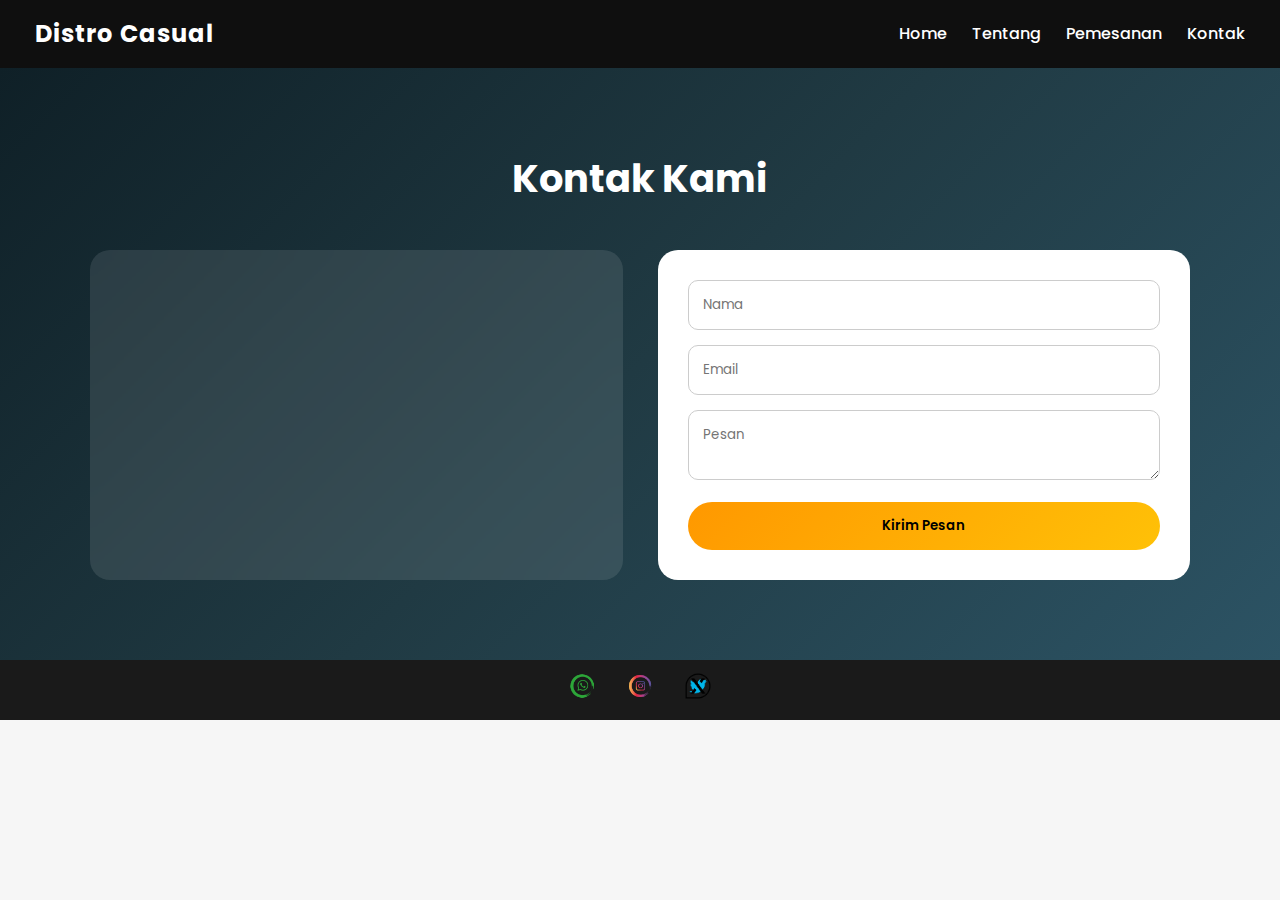
<file: Uas 2026/kontak.html>
<!DOCTYPE html>
<html lang="id">
<head>
  <meta charset="UTF-8">
  <title>Kontak</title>
  <link rel="stylesheet" href="style.css">
</head>
<body>

<!-- NAVBAR -->

<nav>
  <h2>Distro Casual</h2>

 <div class="menu-toggle" onclick="toggleMenu()">
    <span></span>
    <span></span>
    <span></span>
  </div>

  <ul>
    <li><a href="index.html">Home</a></li>
    <li><a href="tentang.html">Tentang</a></li>
    <li><a href="pemesanan.html">Pemesanan</a></li>
    <li><a href="kontak.html">Kontak</a></li>
  </ul>
</nav>

<!-- (navbar di sini) -->

<section class="kontak">
  <h2>Kontak Kami</h2>

  <div class="kontak-wrapper">
    <!-- INFO KONTAK -->
    <div class="kontak-info">

      <iframe 
        src="https://www.google.com/maps?q=Bogor&output=embed"
        width="100%" height="200" style="border:0;">
      </iframe>
    </div>

    <!-- FORM KONTAK -->
    <form class="kontak-form" onsubmit="kirimPesan(event)">
      <input type="text" id="nama" placeholder="Nama" required>
      <input type="email" id="email" placeholder="Email" required>
      <textarea id="pesan" placeholder="Pesan" required></textarea>

      <button type="submit">Kirim Pesan</button>
      <p id="status" class="status"></p>
    </form>
  </div>
</section>

<div class="social-bar">
  <a href="https://wa.me/6281234567890" target="_blank">
    <img src="WA.png">
  </a>
  <a href="https://instagram.com/distrocasual" target="_blank">
    <img src="IG.png">
  </a>
  <a href="https://twitter.com/distrocasual" target="_blank">
    <img src="TW.png">
  </a>
</div>

<script src="script.js"></script>

</body>
</html>
</file>
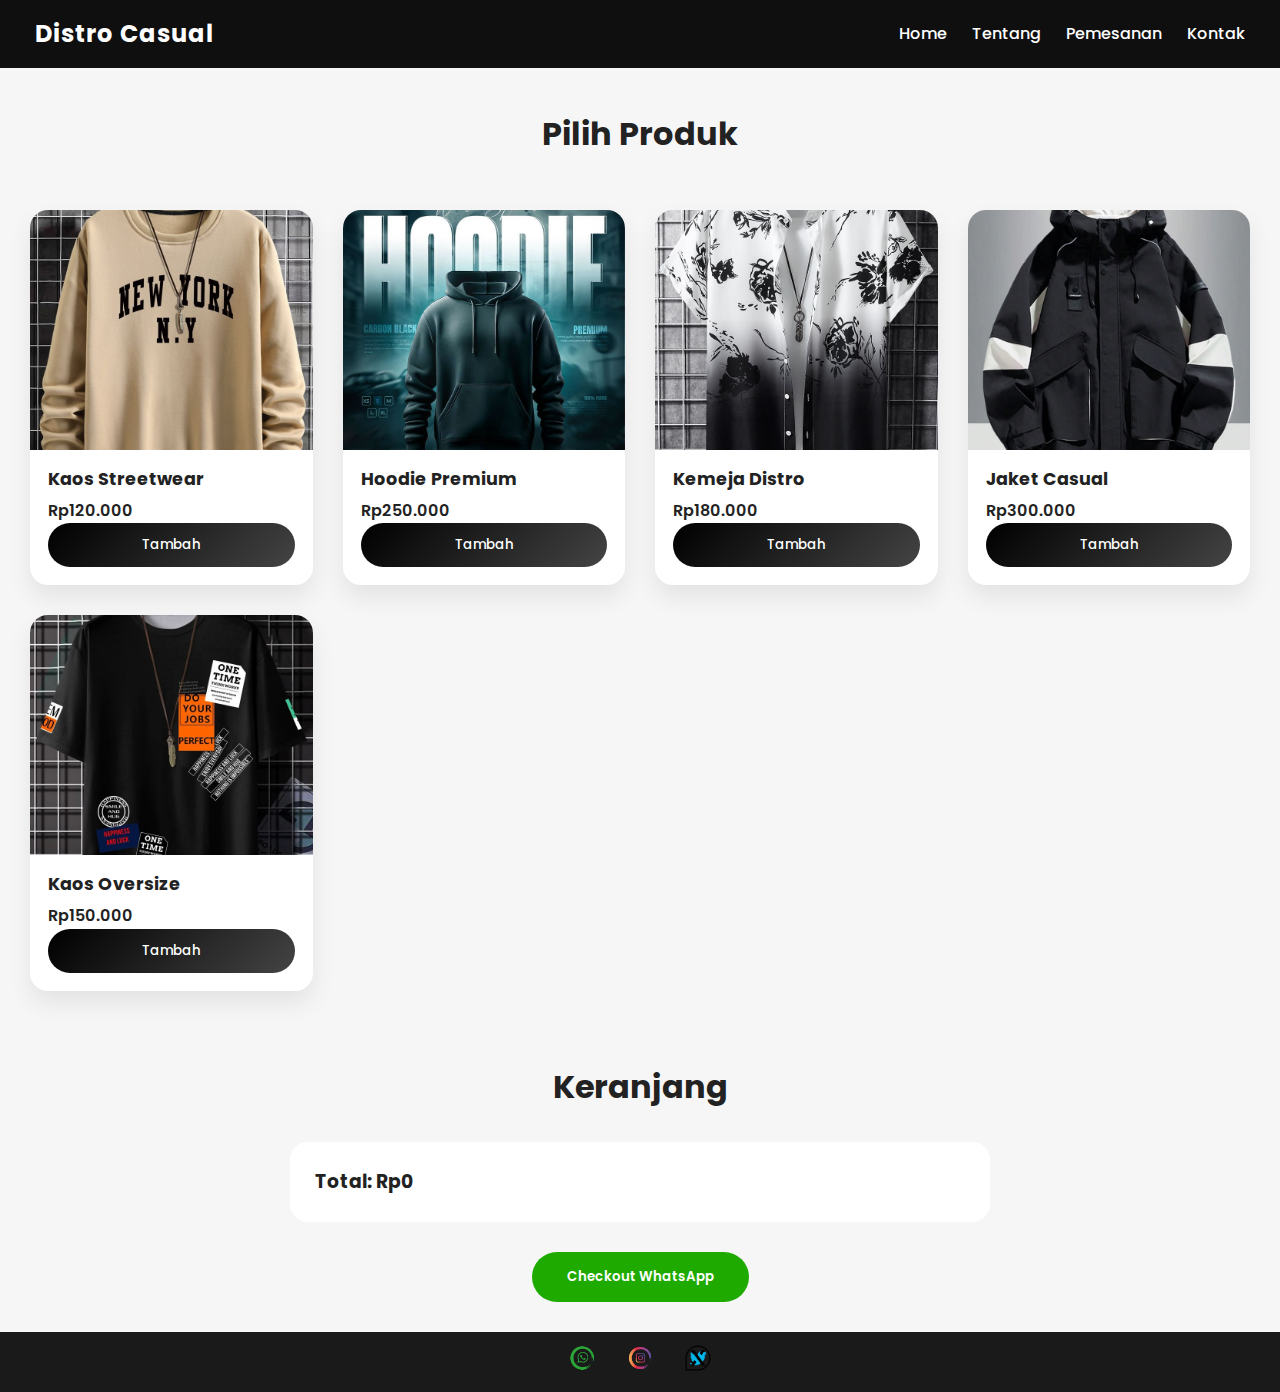
<file: Uas 2026/pemesanan.html>
<!DOCTYPE html>
<html lang="id">
<head>
  <meta charset="UTF-8">
  <title>Pemesanan</title>
  <link rel="stylesheet" href="style.css">
</head>
<body>

<!-- NAVBAR -->

<nav>
  <h2>Distro Casual</h2>

 <div class="menu-toggle" onclick="toggleMenu()">
    <span></span>
    <span></span>
    <span></span>
  </div>

  <ul>
    <li><a href="index.html">Home</a></li>
    <li><a href="tentang.html">Tentang</a></li>
    <li><a href="pemesanan.html">Pemesanan</a></li>
    <li><a href="kontak.html">Kontak</a></li>
  </ul>
</nav>

<!-- (paste navbar di sini) -->

<h2 class="judul">Pilih Produk</h2>

<div class="produk-container">
  <div class="produk">
    <img src="KS.jpg">
    <h4>Kaos Streetwear</h4>
    <p>Rp120.000</p>
    <button onclick="tambahKeranjang('Kaos Streetwear',120000)">Tambah</button>
  </div>

  <div class="produk">
    <img src="HC.jpg">
    <h4>Hoodie Premium</h4>
    <p>Rp250.000</p>
    <button onclick="tambahKeranjang('Hoodie Premium',250000)">Tambah</button>
  </div>

  <div class="produk">
    <img src="KC.jpg">
    <h4>Kemeja Distro</h4>
    <p>Rp180.000</p>
    <button onclick="tambahKeranjang('Kemeja Distro',180000)">Tambah</button>
  </div>

  <div class="produk">
    <img src="JC.jpg">
    <h4>Jaket Casual</h4>
    <p>Rp300.000</p>
    <button onclick="tambahKeranjang('Jaket Casual',300000)">Tambah</button>
  </div>

  <div class="produk">
    <img src="KO.jpg">
    <h4>Kaos Oversize</h4>
    <p>Rp150.000</p>
    <button onclick="tambahKeranjang('Kaos Oversize',150000)">Tambah</button>
  </div>
</div>

<h2 class="judul">Keranjang</h2>
<div id="keranjang"></div>

<button class="checkout" onclick="checkoutWA()">Checkout WhatsApp</button>

<div class="social-bar">
  <a href="https://wa.me/6281234567890" target="_blank">
    <img src="WA.png">
  </a>
  <a href="https://instagram.com/distrocasual" target="_blank">
    <img src="IG.png">
  </a>
  <a href="https://twitter.com/distrocasual" target="_blank">
    <img src="TW.png">
  </a>
</div>

<script src="script.js"></script>
</body>
</html>
</file>
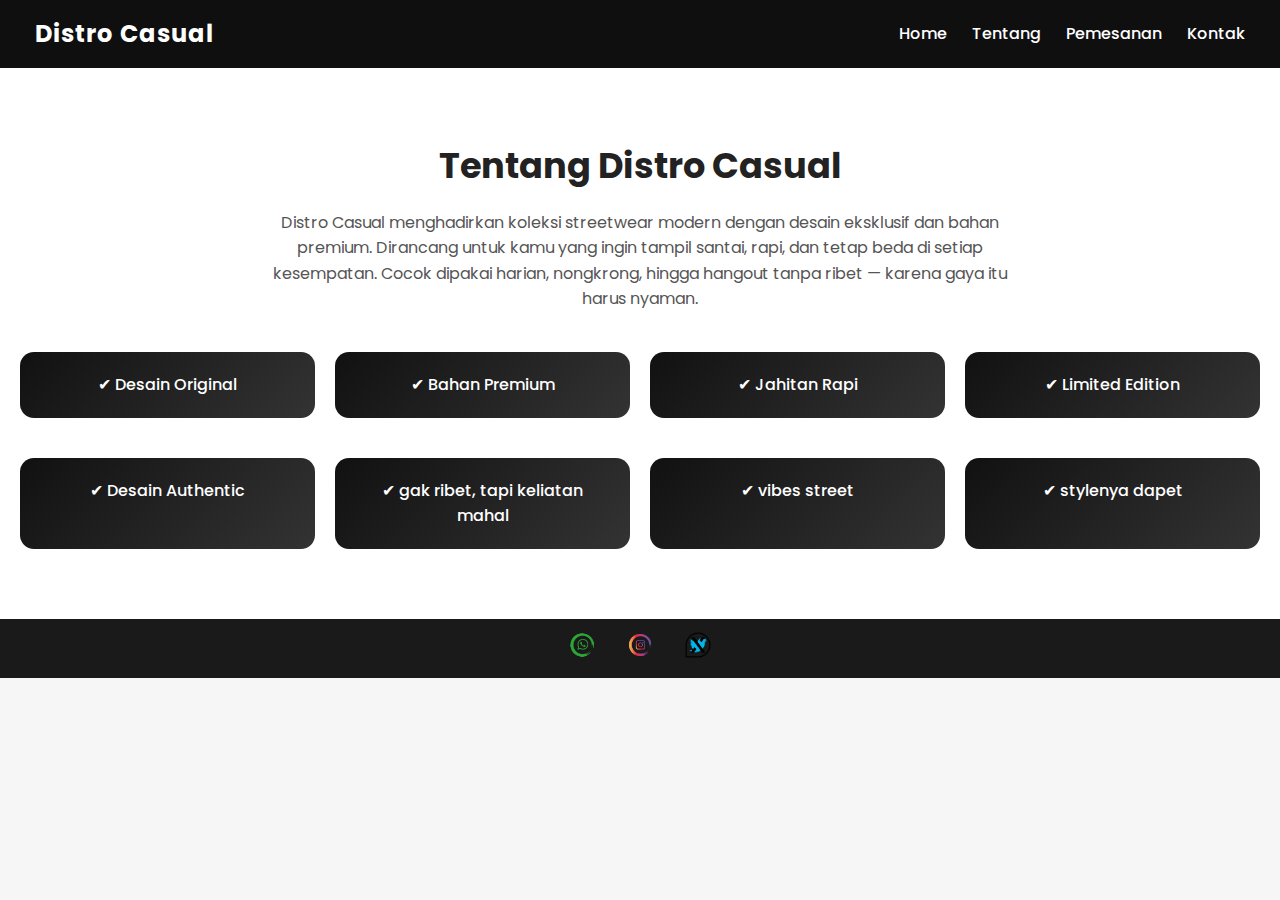
<file: Uas 2026/tentang.html>
<!DOCTYPE html>
<html lang="id">
<head>
  <meta charset="UTF-8">
  <title>Tentang</title>
  <link rel="stylesheet" href="style.css">
</head>
<body>

<!-- NAVBAR -->

<nav>
  <h2>Distro Casual</h2>

 <div class="menu-toggle" onclick="toggleMenu()">
    <span></span>
    <span></span>
    <span></span>
  </div>

  <ul>
    <li><a href="index.html">Home</a></li>
    <li><a href="tentang.html">Tentang</a></li>
    <li><a href="pemesanan.html">Pemesanan</a></li>
    <li><a href="kontak.html">Kontak</a></li>
  </ul>
</nav>

<!-- (paste navbar di sini) -->

<section class="tentang">
  <h2>Tentang Distro Casual</h2>
  <p>
    Distro Casual menghadirkan koleksi streetwear modern dengan desain eksklusif dan bahan premium.
Dirancang untuk kamu yang ingin tampil santai, rapi, dan tetap beda di setiap kesempatan.
Cocok dipakai harian, nongkrong, hingga hangout tanpa ribet — karena gaya itu harus nyaman.
  </p>

  <div class="tentang-box">
    <div>✔ Desain Original</div>
    <div>✔ Bahan Premium</div>
    <div>✔ Jahitan Rapi</div>
    <div>✔ Limited Edition</div>
  </div>

  <div class="tentang-box">
    <div>✔ Desain Authentic</div>
    <div>✔ gak ribet, tapi keliatan mahal</div>
    <div>✔ vibes street</div>
    <div>✔ stylenya dapet</div>
  </div>
</section>

<div class="social-bar">
  <a href="https://wa.me/6281234567890" target="_blank">
    <img src="WA.png">
  </a>
  <a href="https://instagram.com/distrocasual" target="_blank">
    <img src="IG.png">
  </a>
  <a href="https://twitter.com/distrocasual" target="_blank">
    <img src="TW.png">
  </a>
</div>

</body>
</html>
</file>
<file: Uas 2026/style.css>
/* =====================
   RESET & FONT
===================== */
@import url('https://fonts.googleapis.com/css2?family=Poppins:wght@300;400;500;600;700&display=swap');

* {
  margin: 0;
  padding: 0;
  box-sizing: border-box;
  font-family: 'Poppins', sans-serif;
}

body {
  background: #f6f6f6;
  color: #222;
  line-height: 1.6;
}

/* =====================
   NAVBAR
===================== */
nav {
  background: #0f0f0f;
  color: white;
  padding: 15px 35px;
  display: flex;
  justify-content: space-between;
  align-items: center;
  position: relative;
}

nav h2 {
  font-weight: 700;
  letter-spacing: 1px;
}

nav ul {
  list-style: none;
  display: flex;
  gap: 25px;
}

nav a {
  color: white;
  text-decoration: none;
  font-weight: 500;
  transition: 0.3s;
}

nav a:hover {
  color: #ff9800;
}

/* =====================
   HAMBURGER MENU
===================== */
.menu-toggle {
  display: none;
  flex-direction: column;
  cursor: pointer;
}

.menu-toggle span {
  width: 28px;
  height: 3px;
  background: #ff9800;
  margin: 5px 0;
  border-radius: 3px;
}

/* =====================
   SOCIAL BAR (DI BAWAH NAV)
===================== */
.social-bar {
  width: 100%;
  background: #1a1a1a;
  display: flex;
  justify-content: center;
  align-items: center;
  gap: 30px;
  padding: 12px 0;
}

.social-bar img {
  width: 28px;
  transition: 0.3s;
}

.social-bar img:hover {
  transform: scale(1.2);
}

/* =====================
   HERO
===================== */
.hero {
  min-height: 85vh;
  background: linear-gradient(rgba(0,0,0,.65), rgba(0,0,0,.65)),
              url("img/distro1.jpg") center/cover no-repeat;
  display: flex;
  flex-direction: column;
  justify-content: center;
  align-items: center;
  color: white;
  text-align: center;
  padding: 20px;
}

.hero h1 {
  font-size: 3rem;
  font-weight: 700;
}

.hero p {
  margin: 15px 0 25px;
  max-width: 600px;
}

.btn {
  background: #ff9800;
  padding: 14px 32px;
  color: black;
  font-weight: 600;
  border-radius: 30px;
  text-decoration: none;
  transition: 0.3s;
}

.btn:hover {
  background: #ffc107;
}

/* =====================
   TENTANG
===================== */
.tentang {
  padding: 70px 20px;
  background: white;
  text-align: center;
}

.tentang h2 {
  font-size: 2.2rem;
  margin-bottom: 15px;
}

.tentang p {
  max-width: 750px;
  margin: auto;
  color: #555;
}

.tentang-box {
  margin-top: 40px;
  display: grid;
  grid-template-columns: repeat(auto-fit, minmax(180px, 1fr));
  gap: 20px;
}

.tentang-box div {
  background: linear-gradient(135deg, #111, #333);
  color: white;
  padding: 20px;
  border-radius: 14px;
  font-weight: 500;
}

/* =====================
   PRODUK / PEMESANAN
===================== */
.judul {
  text-align: center;
  font-size: 2rem;
  margin: 40px 0 20px;
}

.produk-container {
  padding: 30px;
  display: grid;
  grid-template-columns: repeat(auto-fit, minmax(230px, 1fr));
  gap: 30px;
}

.produk {
  background: white;
  border-radius: 18px;
  overflow: hidden;
  box-shadow: 0 12px 25px rgba(0,0,0,0.08);
  transition: 0.3s;
  display: flex;
  flex-direction: column;
}

.produk:hover {
  transform: translateY(-8px);
}

.produk img {
  width: 100%;
  height: 240px;
  object-fit: cover;
}

.produk h4 {
  padding: 15px 18px 5px;
  font-size: 1.1rem;
}

.produk p {
  padding: 0 18px;
  font-weight: 600;
}

.produk button {
  margin: auto 18px 18px;
  padding: 12px;
  border-radius: 25px;
  border: none;
  background: linear-gradient(135deg, #000, #444);
  color: white;
  font-weight: 500;
  cursor: pointer;
  transition: 0.3s;
}

.produk button:hover {
  background: linear-gradient(135deg, #ff9800, #ffc107);
  color: black;
}

/* =====================
   KERANJANG
===================== */
#keranjang {
  max-width: 700px;
  background: white;
  margin: 30px auto;
  padding: 25px;
  border-radius: 18px;
}

.item-keranjang {
  display: flex;
  justify-content: space-between;
  margin-bottom: 12px;
}

.checkout {
  display: block;
  margin: 30px auto;
  padding: 15px 35px;
  background: #1faa00;
  color: white;
  font-weight: 600;
  border-radius: 30px;
  border: none;
  cursor: pointer;
}

/* =====================
   KONTAK
===================== */
.kontak {
  padding: 80px 20px;
  background: linear-gradient(135deg, #0f2027, #203a43, #2c5364);
  color: white;
}

.kontak h2 {
  text-align: center;
  font-size: 2.4rem;
  margin-bottom: 40px;
}

.kontak-wrapper {
  max-width: 1100px;
  margin: auto;
  display: grid;
  grid-template-columns: repeat(auto-fit, minmax(320px, 1fr));
  gap: 35px;
}

.kontak-info {
  background: rgba(255,255,255,0.1);
  padding: 30px;
  border-radius: 20px;
  backdrop-filter: blur(10px);
}

.kontak-form {
  background: white;
  color: black;
  padding: 30px;
  border-radius: 20px;
}

.kontak-form input,
.kontak-form textarea {
  width: 100%;
  padding: 14px;
  margin-bottom: 15px;
  border-radius: 10px;
  border: 1px solid #ccc;
}

.kontak-form button {
  width: 100%;
  padding: 14px;
  background: linear-gradient(135deg, #ff9800, #ffc107);
  border: none;
  border-radius: 25px;
  font-weight: 600;
  cursor: pointer;
}

/* =====================
   RESPONSIVE
===================== */
@media (max-width: 768px) {
  .menu-toggle {
    display: flex;
  }

  nav ul {
    position: absolute;
    top: 65px;
    right: 0;
    background: #111;
    width: 220px;
    flex-direction: column;
    align-items: center;
    gap: 20px;
    padding: 20px 0;
    display: none;
  }

  nav ul.active {
    display: flex;
  }

  .hero h1 {
    font-size: 2.2rem;
  }
}
</file>
